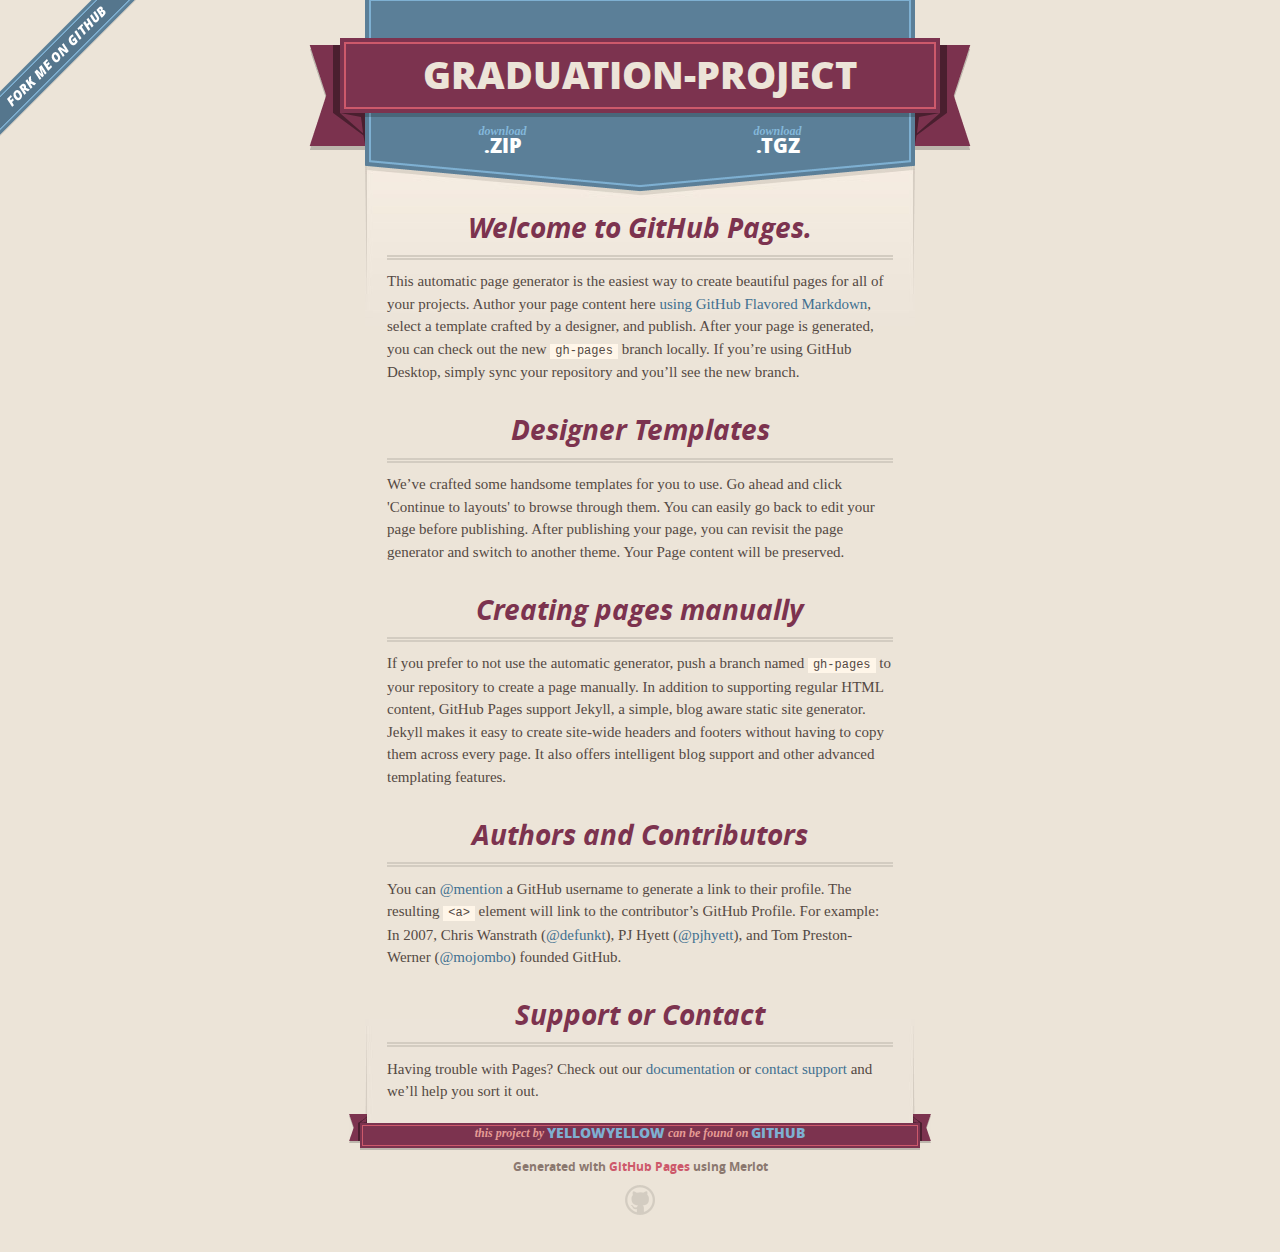
<file: index.html>
<!DOCTYPE html>
<html>
  <head>
    <meta charset='utf-8'>
    <meta http-equiv="X-UA-Compatible" content="chrome=1">
    <meta name="viewport" content="width=640">

    <link rel="stylesheet" href="stylesheets/core.css" media="screen">
    <link rel="stylesheet" href="stylesheets/mobile.css" media="handheld, only screen and (max-device-width:640px)">
    <link rel="stylesheet" href="stylesheets/github-light.css">

    <script type="text/javascript" src="javascripts/modernizr.js"></script>
    <script type="text/javascript" src="https://ajax.googleapis.com/ajax/libs/jquery/1.7.1/jquery.min.js"></script>
    <script type="text/javascript" src="javascripts/headsmart.min.js"></script>
    <script type="text/javascript">
      $(document).ready(function () {
        $('#main_content').headsmart()
      })
    </script>
    <title>Graduation-project by YellowYellow</title>
  </head>

  <body>
    <a id="forkme_banner" href="https://github.com/YellowYellow/Graduation-Project">View on GitHub</a>
    <div class="shell">

      <header>
        <span class="ribbon-outer">
          <span class="ribbon-inner">
            <h1>Graduation-project</h1>
            <h2></h2>
          </span>
          <span class="left-tail"></span>
          <span class="right-tail"></span>
        </span>
      </header>

      <section id="downloads">
        <span class="inner">
          <a href="https://github.com/YellowYellow/Graduation-Project/zipball/master" class="zip"><em>download</em> .ZIP</a><a href="https://github.com/YellowYellow/Graduation-Project/tarball/master" class="tgz"><em>download</em> .TGZ</a>
        </span>
      </section>


      <span class="banner-fix"></span>


      <section id="main_content">
        <h3>
<a id="welcome-to-github-pages" class="anchor" href="#welcome-to-github-pages" aria-hidden="true"><span aria-hidden="true" class="octicon octicon-link"></span></a>Welcome to GitHub Pages.</h3>

<p>This automatic page generator is the easiest way to create beautiful pages for all of your projects. Author your page content here <a href="https://guides.github.com/features/mastering-markdown/">using GitHub Flavored Markdown</a>, select a template crafted by a designer, and publish. After your page is generated, you can check out the new <code>gh-pages</code> branch locally. If you’re using GitHub Desktop, simply sync your repository and you’ll see the new branch.</p>

<h3>
<a id="designer-templates" class="anchor" href="#designer-templates" aria-hidden="true"><span aria-hidden="true" class="octicon octicon-link"></span></a>Designer Templates</h3>

<p>We’ve crafted some handsome templates for you to use. Go ahead and click 'Continue to layouts' to browse through them. You can easily go back to edit your page before publishing. After publishing your page, you can revisit the page generator and switch to another theme. Your Page content will be preserved.</p>

<h3>
<a id="creating-pages-manually" class="anchor" href="#creating-pages-manually" aria-hidden="true"><span aria-hidden="true" class="octicon octicon-link"></span></a>Creating pages manually</h3>

<p>If you prefer to not use the automatic generator, push a branch named <code>gh-pages</code> to your repository to create a page manually. In addition to supporting regular HTML content, GitHub Pages support Jekyll, a simple, blog aware static site generator. Jekyll makes it easy to create site-wide headers and footers without having to copy them across every page. It also offers intelligent blog support and other advanced templating features.</p>

<h3>
<a id="authors-and-contributors" class="anchor" href="#authors-and-contributors" aria-hidden="true"><span aria-hidden="true" class="octicon octicon-link"></span></a>Authors and Contributors</h3>

<p>You can <a href="https://help.github.com/articles/basic-writing-and-formatting-syntax/#mentioning-users-and-teams" class="user-mention">@mention</a> a GitHub username to generate a link to their profile. The resulting <code>&lt;a&gt;</code> element will link to the contributor’s GitHub Profile. For example: In 2007, Chris Wanstrath (<a href="https://github.com/defunkt" class="user-mention">@defunkt</a>), PJ Hyett (<a href="https://github.com/pjhyett" class="user-mention">@pjhyett</a>), and Tom Preston-Werner (<a href="https://github.com/mojombo" class="user-mention">@mojombo</a>) founded GitHub.</p>

<h3>
<a id="support-or-contact" class="anchor" href="#support-or-contact" aria-hidden="true"><span aria-hidden="true" class="octicon octicon-link"></span></a>Support or Contact</h3>

<p>Having trouble with Pages? Check out our <a href="https://help.github.com/pages">documentation</a> or <a href="https://github.com/contact">contact support</a> and we’ll help you sort it out.</p>
      </section>

      <footer>
        <span class="ribbon-outer">
          <span class="ribbon-inner">
            <p>this project by <a href="https://github.com/YellowYellow">YellowYellow</a> can be found on <a href="https://github.com/YellowYellow/Graduation-Project">GitHub</a></p>
          </span>
          <span class="left-tail"></span>
          <span class="right-tail"></span>
        </span>
        <p>Generated with <a href="https://pages.github.com">GitHub Pages</a> using Merlot</p>
        <span class="octocat"></span>
      </footer>

    </div>

    
  </body>
</html>
</file>
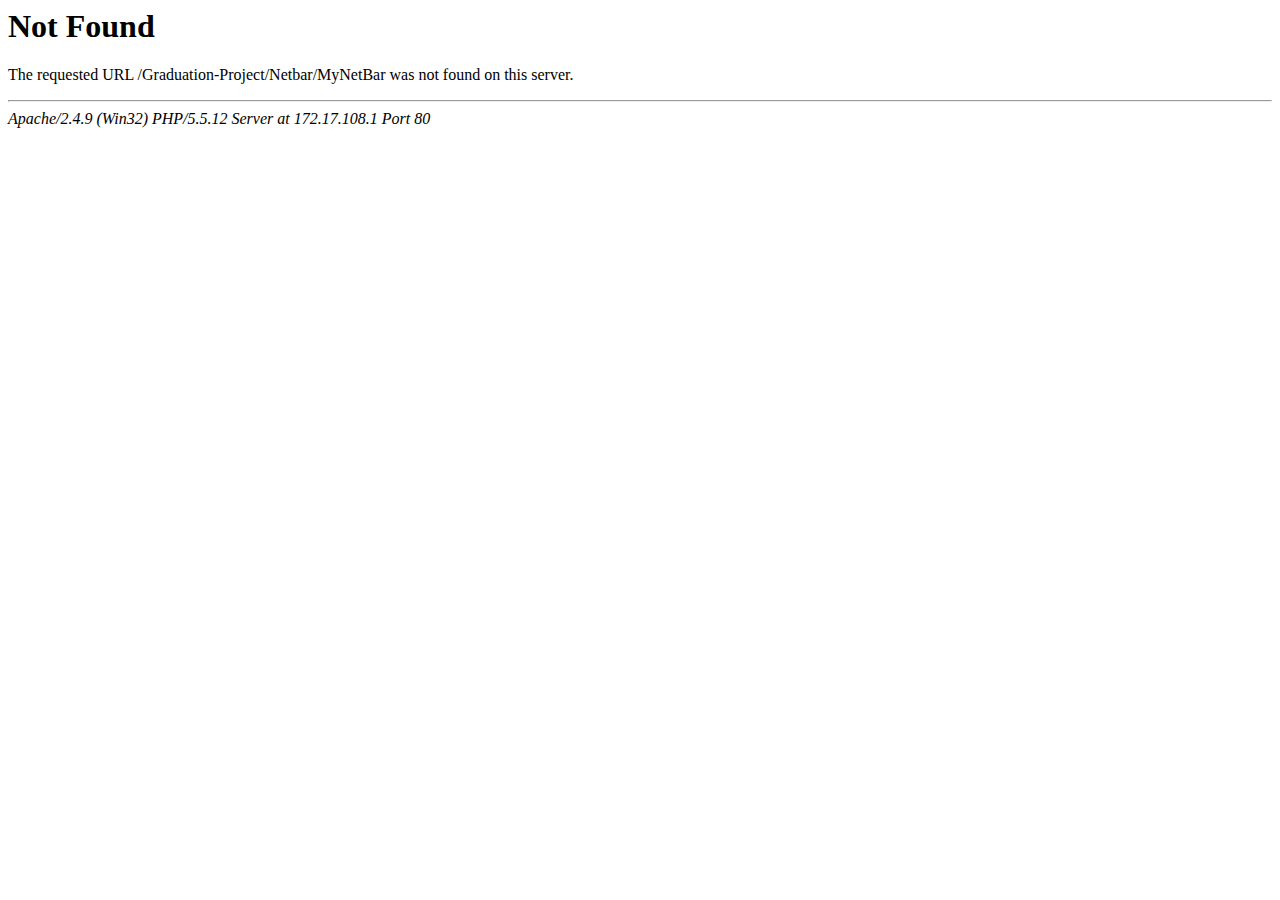
<file: Netbar/Public/image/404 Not Found.html>
<!DOCTYPE html PUBLIC "-//IETF//DTD HTML 2.0//EN">
<!-- saved from url=(0054)http://172.17.108.1/Graduation-Project/Netbar/MyNetBar -->
<html><head><meta http-equiv="Content-Type" content="text/html; charset=windows-1252">
<title>404 Not Found</title>
</head><body>
<h1>Not Found</h1>
<p>The requested URL /Graduation-Project/Netbar/MyNetBar was not found on this server.</p>
<hr>
<address>Apache/2.4.9 (Win32) PHP/5.5.12 Server at 172.17.108.1 Port 80</address>

</body></html>
</file>
<file: stylesheets/core.css>
@import url("screen.css");
@import url("non-screen.css") handheld;
@import url("non-screen.css") only screen and (max-device-width:640px);
</file>
<file: stylesheets/mobile.css>
/* Generated by Font Squirrel (http://www.fontsquirrel.com) on February 9, 2012 */


@font-face {
  font-family: 'Open Sans';
  src: url('../fonts/opensans-regular-webfont.eot');
  src: url('../fonts/opensans-regular-webfont.eot?#iefix') format('embedded-opentype'),
       url('../fonts/opensans-regular-webfont.woff') format('woff'),
       url('../fonts/opensans-regular-webfont.ttf') format('truetype'),
       url('../fonts/opensans-regular-webfont.svg#OpenSansRegular') format('svg');
  font-weight: normal;
  font-style: normal;
}

@font-face {
  font-family: 'Open Sans';
  src: url('../fonts/opensans-italic-webfont.eot');
  src: url('../fonts/opensans-italic-webfont.eot?#iefix') format('embedded-opentype'),
       url('../fonts/opensans-italic-webfont.woff') format('woff'),
       url('../fonts/opensans-italic-webfont.ttf') format('truetype'),
       url('../fonts/opensans-italic-webfont.svg#OpenSansItalic') format('svg');
  font-weight: normal;
  font-style: italic;
}

@font-face {
  font-family: 'Open Sans';
  src: url('../fonts/opensans-bold-webfont.eot');
  src: url('../fonts/opensans-bold-webfont.eot?#iefix') format('embedded-opentype'),
       url('../fonts/opensans-bold-webfont.woff') format('woff'),
       url('../fonts/opensans-bold-webfont.ttf') format('truetype'),
       url('../fonts/opensans-bold-webfont.svg#OpenSansBold') format('svg');
  font-weight: bold;
  font-style: normal;
}

@font-face {
  font-family: 'Open Sans';
  src: url('../fonts/opensans-bolditalic-webfont.eot');
  src: url('../fonts/opensans-bolditalic-webfont.eot?#iefix') format('embedded-opentype'),
       url('../fonts/opensans-bolditalic-webfont.woff') format('woff'),
       url('../fonts/opensans-bolditalic-webfont.ttf') format('truetype'),
       url('../fonts/opensans-bolditalic-webfont.svg#OpenSansBoldItalic') format('svg');
  font-weight: bold;
  font-style: italic;
}

@font-face {
  font-family: 'Open Sans';
  src: url('../fonts/opensans-extrabold-webfont.eot');
  src: url('../fonts/opensans-extrabold-webfont.eot?#iefix') format('embedded-opentype'),
       url('../fonts/opensans-extrabold-webfont.woff') format('woff'),
       url('../fonts/opensans-extrabold-webfont.ttf') format('truetype'),
       url('../fonts/opensans-extrabold-webfont.svg#OpenSansExtrabold') format('svg');
  font-weight: bolder;
  font-style: normal;
}


/* http://meyerweb.com/eric/tools/css/reset/ 
   v2.0 | 20110126
   License: none (public domain)
*/

html, body, div, span, applet, object, iframe,
h1, h2, h3, h4, h5, h6, p, blockquote, pre,
a, abbr, acronym, address, big, cite, code,
del, dfn, em, img, ins, kbd, q, s, samp,
small, strike, strong, sub, sup, tt, var,
b, u, i, center,
dl, dt, dd, ol, ul, li,
fieldset, form, label, legend,
table, caption, tbody, tfoot, thead, tr, th, td,
article, aside, canvas, details, embed, 
figure, figcaption, footer, header, hgroup, 
menu, nav, output, ruby, section, summary,
time, mark, audio, video {
  margin: 0;
  padding: 0;
  border: 0;
  font-size: 100%;
  font: inherit;
  vertical-align: baseline;
}
/* HTML5 display-role reset for older browsers */
article, aside, details, figcaption, figure, 
footer, header, hgroup, menu, nav, section {
  display: block;
}
body {
  line-height: 1;
}
ol, ul {
  list-style: none;
}
blockquote, q {
  quotes: none;
}
blockquote:before, blockquote:after,
q:before, q:after {
  content: '';
  content: none;
}
table {
  border-collapse: collapse;
  border-spacing: 0;
}

header, footer, section {
  display: block;
  position: relative;
}

/* STYLES */

div.shell {
  display: block;
  width: 640px;
  margin: 0 auto;
}

a#forkme_banner {
  display: none;
}

/* header */

header {
  position: relative;
  z-index: 2;
  margin: 0;
  max-width: 640px;
  top: 51px;
}

header span.ribbon-inner {
  position: relative;
  display: block;
  background-color: #cd596b;
  border: 8px solid #7c334f;
  padding: 6px;
  z-index: 1;
}

header span.left-tail, header span.right-tail {
  position: relative;
  display: block;
  width: 19px;
  height: 10px;
  background: transparent url(../images/ribbon-tail-sprite-2x.png) 0 0 no-repeat;
  position: absolute;
  bottom: -10px;
  z-index: 0;
}

header span.left-tail {
  background-position: 0 0;
  left: 0;
}

header span.right-tail {
  background-position: -19px 0;
  right: 0;
}

header h1 {
  background-color: #7c334f;
  font-size: 2em;
  font-weight: bolder;
  font-style: normal;
  text-transform: uppercase;
  color: #ece4d8;
  text-align: center;
  line-height:1;  
  padding: 14px 20px 0;
}

header h2 {
  background-color: #7c334f;
  font: bold italic .85em/1.5 Georgia, Times, “Times New Roman”, serif;
  color: #e69b95;
  padding-bottom: 14px;
  margin-top: -3px;
  text-align: center;
}

section#downloads {
  position: relative;
  display: block;
  height: 171px;
  width: 602px;
  padding-bottom: 150px;
  margin: 51px auto -250px;
  z-index: 1;
  background: transparent url(../images/shield.png) center 0 no-repeat;
}

section#downloads a {
  display: none;
}

span.banner-fix {
  background: transparent url(../images/shield-fallback.png) center top no-repeat;
  display: block;
  height: 31px;
  position: absolute;
  width: 640px;
  top: 20px;

}

section#main_content {
  z-index: 2;
  padding: 20px 40px 0;
  min-height:185px;
}

/* footer */

footer {
  background: none;
  padding-top: 104px;
  margin: -94px auto 40px;
  max-width:640px;
  text-align: center;
}

footer span.ribbon-outer {
  display: block;
  position: relative;
  border-bottom: 2px solid #bdb6ad;
}

footer span.ribbon-inner {
  position: relative;
  display: block;
  background-color: #cd596b;
  border: 8px solid #7c334f;
  padding: 6px;
  z-index: 1;
}

footer p {
  font-family: 'Open Sans', sans-serif;
  font-weight: bold;
  font-size: .6em;
  color: #8b786f;
}

footer a {
  color: #cd596b;
}

footer span.ribbon-inner p {
  background-color: #7c334f;
  margin: 0;
  color: #e69b95;
  font: bold italic 22px/1 Georgia, Times, “Times New Roman”, serif;
  height: auto;
  line-height: 1.1;
  padding: 20px 0px 10px;
}

footer span.ribbon-inner a {
  display: block;
  position: relative;
  bottom: 0;
  color: #7eb0d2;
  font-family: 'Open Sans', sans-serif;
  text-transform: uppercase;
  font-style: normal;
  font-weight: bolder;
  font-size: 38px;
  padding-bottom: 10px;
}

footer span.ribbon-inner a:hover {
  color: #7eb0d2;
}

footer span.left-tail, footer span.right-tail {
  position: relative;
  display: block;
  width: 23px;
  height: 126px;
  background: transparent url(../images/small-ribbon-tail-sprite-2x.png) 0 0 no-repeat;
  position: absolute;
  top: -126px;
  z-index: 0;
}

footer span.left-tail {
  background-position: 0 0;
  left: 0;
}

footer span.right-tail {
  background-position: -23px 0;
  right: 0;
}

footer span.octocat {
  background: transparent url(../images/octocat-2x.png) 0 0 no-repeat;
  display: block;
  width: 60px;
  height: 60px;
  margin: 20px auto 0;}

/* content */

body {
  background: #ece4d8;
  font: normal normal 30px/1.5 Georgia, Palatino,” Palatino Linotype”, Times, “Times New Roman”, serif;
  color: #544943;
  -webkit-font-smoothing: antialiased;
}

a, a:hover {
  color: #417090;
}

a {
  text-decoration: none;
}

a:hover {
  text-decoration: underline;
}

h1,h2,h3,h4,h5,h6 {
  font-family: 'Open Sans', sans-serif;
  font-weight: bold;
}

p {
  margin: .7em 0 0;
}

strong {
  font-weight: bold;
}

em {
  font-style: italic;
}

ol {
  margin: .7em 0;
  list-style-type: decimal;
  padding-left: 1.35em;
}

ul {
  margin: .7em 0;
  padding-left: 1.35em;
}

ul li {
  padding-left: 20px;
  background: transparent url(../images/chevron-2x.png) left 15px no-repeat;
}

blockquote {
  font-family: 'Open Sans', sans-serif;
  margin: 20px 0;
  color: #8b786f;
  padding-left: 1.35em;
  background: transparent url('../images/blockquote-gfx-2x.png') 0 8px no-repeat;
}

img {
  -webkit-box-shadow: 0px 4px 0px #bdb6ad;
  -moz-box-shadow: 0px 4px 0px #bdb6ad;
  box-shadow: 0px 4px 0px #bdb6ad;
  border: 4px solid #fff6e9;
  max-width: 556px;
}

hr {
  border: none;
  outline: none;
  height: 42px;
  background: transparent url('../images/hr-2x.jpg') center center repeat-x;
  margin: 0 0 20px;
}

code {
  background: #fff6e9;
  font: normal normal .9em/1.7 "Lucida Sans Typewriter", "Lucida Console", Monaco, "Bitstream Vera Sans Mono", monospace;
  padding: 0 5px 1px;
}

pre {
  margin: 10px 0 20px;
  padding: .7em;
  background: #fff6e9;
  border-bottom: 4px solid #bdb6ad;
  font: normal normal .9em/1.7 "Lucida Sans Typewriter", "Lucida Console", Monaco, "Bitstream Vera Sans Mono", monospace;
  overflow: auto;
}

table {
  background: #fff6e9;
  display: table;
  width: 100%;
  border-collapse: separate;
  border-bottom: 4px solid #bdb6ad;
  margin: 10px 0;
}

tr {
  display: table-row;
}

th {
  display: table-cell;
  padding: 2px 10px;
  border: solid #ece4d8;
  border-width: 0 4px 4px 0;
  color: #cd596b;
  font-family: 'Open Sans', sans-serif;
  font-weight: bold;
  font-size: .85em;
}

td {
  display: table-cell;
  padding: 0 .7em;
  border: solid #ece4d8;
  border-width: 0 4px 4px 0;
}

td:last-child, th:last-child {
  border-right: none;
}

tr:last-child td {
  border-bottom: none;
}

dl {
  margin: .7em 0 20px;
}

dt {
  font-family: 'Open Sans', sans-serif;
  font-weight: bold;
}

dd {
  padding-left: 1.35em;
}

dd p:first-child {
  margin-top: 0;
}

/* Content based headers */

#main_content > .header-level-1:first-child,
#main_content > .header-level-2:first-child,
#main_content > .header-level-3:first-child,
#main_content > .header-level-4:first-child,
#main_content > .header-level-5:first-child,
#main_content > .header-level-6:first-child {
  margin-top: 0;
}

.header-level-1 {
  font-size: 1.85em;
  border-bottom: .2em double #d3ccc1;
  color: #7c334f;
  text-align: center;
  font-style: italic;
  margin: 1.1em 0 .38em;
  line-height: 1.2;
  padding-bottom: 10px
}

.header-level-2 {
  font-size: 1.58em;
  color: #7c334f;
  margin: .95em 0 .5em;
  border-bottom: .1em solid #D3CCC1;
  line-height: 1.2;
  padding-bottom: 10px
}

.header-level-3 {
  margin: 20px 0 10px;
  font-size: 1.45em;
}

.header-level-4 {
  margin: .6em 0;
  font-size: 1.2em;
  color: #cd596b;
}

.header-level-5 {
  margin: .7em 0;
  font-size: 1em;
  color: #8b786f;
}

.header-level-6 {
  margin: .8em 0;
  font-size: .85em;
  font-style: italic;
}
</file>
<file: stylesheets/github-light.css>
/*
   Copyright 2014 GitHub Inc.

   Licensed under the Apache License, Version 2.0 (the "License");
   you may not use this file except in compliance with the License.
   You may obtain a copy of the License at

       http://www.apache.org/licenses/LICENSE-2.0

   Unless required by applicable law or agreed to in writing, software
   distributed under the License is distributed on an "AS IS" BASIS,
   WITHOUT WARRANTIES OR CONDITIONS OF ANY KIND, either express or implied.
   See the License for the specific language governing permissions and
   limitations under the License.

*/

.pl-c /* comment */ {
  color: #969896;
}

.pl-c1      /* constant, markup.raw, meta.diff.header, meta.module-reference, meta.property-name, support, support.constant, support.variable, variable.other.constant */,
.pl-s .pl-v /* string variable */ {
  color: #0086b3;
}

.pl-e  /* entity */,
.pl-en /* entity.name */ {
  color: #795da3;
}

.pl-s .pl-s1 /* string source */,
.pl-smi      /* storage.modifier.import, storage.modifier.package, storage.type.java, variable.other, variable.parameter.function */ {
  color: #333;
}

.pl-ent /* entity.name.tag */ {
  color: #63a35c;
}

.pl-k /* keyword, storage, storage.type */ {
  color: #a71d5d;
}

.pl-pds              /* punctuation.definition.string, string.regexp.character-class */,
.pl-s                /* string */,
.pl-s .pl-pse .pl-s1 /* string punctuation.section.embedded source */,
.pl-sr               /* string.regexp */,
.pl-sr .pl-cce       /* string.regexp constant.character.escape */,
.pl-sr .pl-sra       /* string.regexp string.regexp.arbitrary-repitition */,
.pl-sr .pl-sre       /* string.regexp source.ruby.embedded */ {
  color: #183691;
}

.pl-v /* variable */ {
  color: #ed6a43;
}

.pl-id /* invalid.deprecated */ {
  color: #b52a1d;
}

.pl-ii /* invalid.illegal */ {
  background-color: #b52a1d;
  color: #f8f8f8;
}

.pl-sr .pl-cce /* string.regexp constant.character.escape */ {
  color: #63a35c;
  font-weight: bold;
}

.pl-ml /* markup.list */ {
  color: #693a17;
}

.pl-mh        /* markup.heading */,
.pl-mh .pl-en /* markup.heading entity.name */,
.pl-ms        /* meta.separator */ {
  color: #1d3e81;
  font-weight: bold;
}

.pl-mq /* markup.quote */ {
  color: #008080;
}

.pl-mi /* markup.italic */ {
  color: #333;
  font-style: italic;
}

.pl-mb /* markup.bold */ {
  color: #333;
  font-weight: bold;
}

.pl-md /* markup.deleted, meta.diff.header.from-file */ {
  background-color: #ffecec;
  color: #bd2c00;
}

.pl-mi1 /* markup.inserted, meta.diff.header.to-file */ {
  background-color: #eaffea;
  color: #55a532;
}

.pl-mdr /* meta.diff.range */ {
  color: #795da3;
  font-weight: bold;
}

.pl-mo /* meta.output */ {
  color: #1d3e81;
}
</file>
